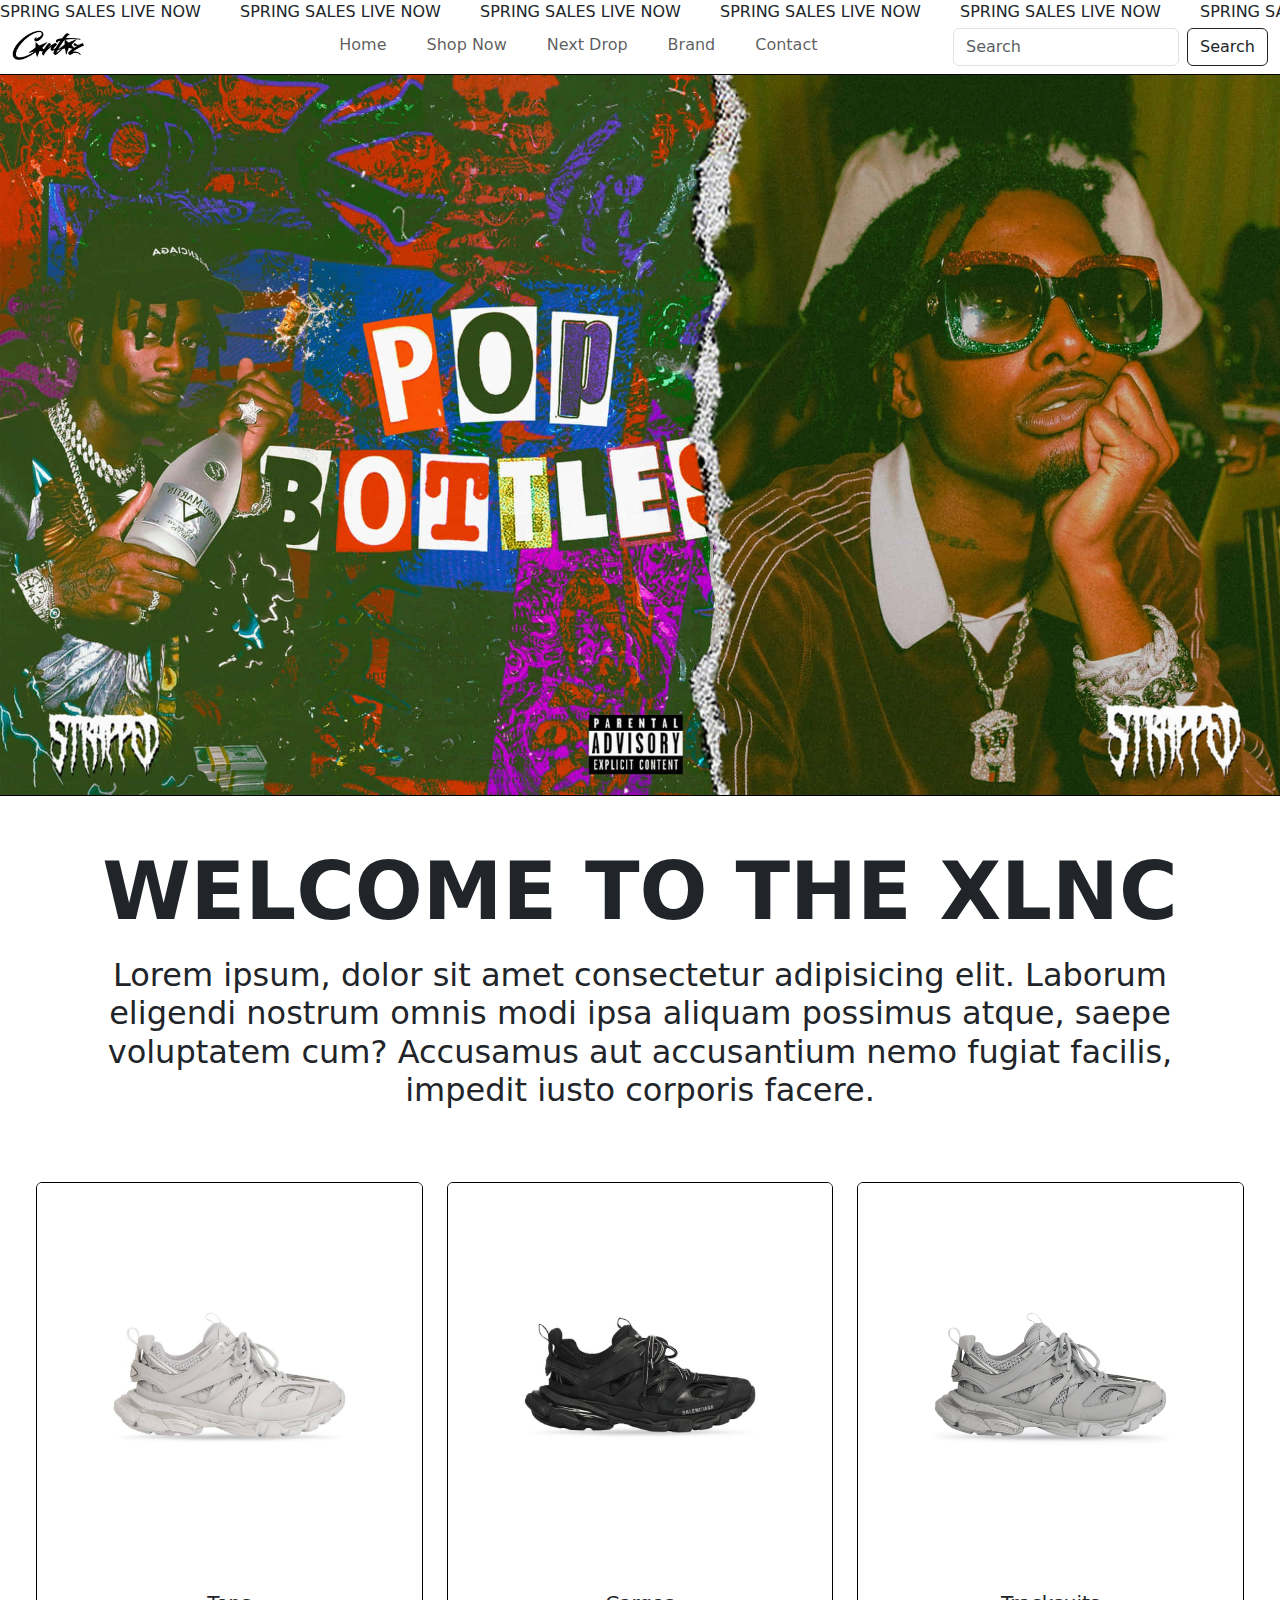
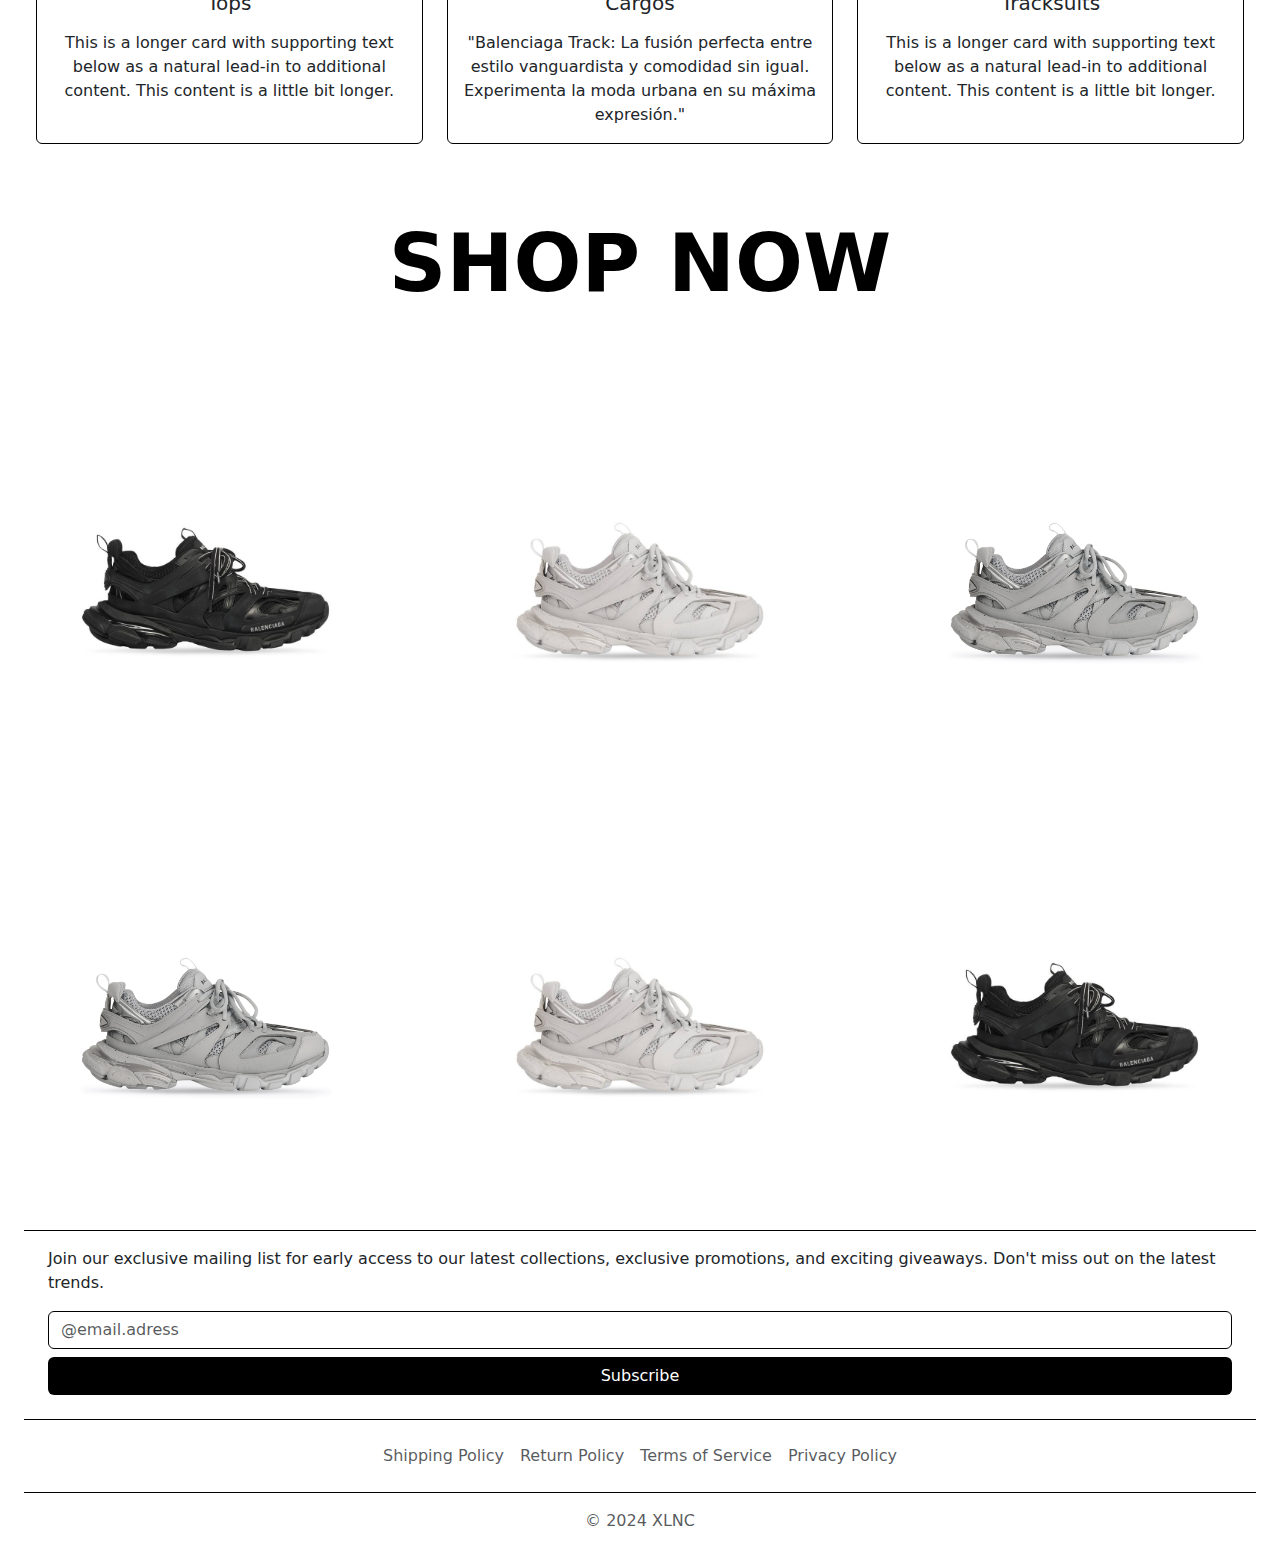
<file: XLNC-K/index.html>
<!DOCTYPE html>
<html lang="en">

<head>
    <meta charset="UTF-8">
    <meta name="viewport" content="width=device-width, initial-scale=1.0">
    <title>Under Construction</title>
    <link rel="stylesheet" href="styles.css">
    <link href="https://cdn.jsdelivr.net/npm/bootstrap@5.3.3/dist/css/bootstrap.min.css" rel="stylesheet"
        integrity="sha384-QWTKZyjpPEjISv5WaRU9OFeRpok6YctnYmDr5pNlyT2bRjXh0JMhjY6hW+ALEwIH" crossorigin="anonymous">
</head>

<body>

    <div class="marcas">

        <!-- Falta
        
        POOL LINE https://www.pool-line.com/es/
                  
        -->
        <div class="wrapper">
          <!-- Para simular el efecto de infinito duplicamos los assets -->
          <span>SPRING SALES LIVE NOW</span>
          <span>SPRING SALES LIVE NOW</span>
          <span>SPRING SALES LIVE NOW</span>
          <span>SPRING SALES LIVE NOW</span>
          <span>SPRING SALES LIVE NOW</span>
          <span>SPRING SALES LIVE NOW</span>
          <span>SPRING SALES LIVE NOW</span>
          <span>SPRING SALES LIVE NOW</span>
          <span>SPRING SALES LIVE NOW</span>
          <span>SPRING SALES LIVE NOW</span>
          <span>SPRING SALES LIVE NOW</span>
        </div>
      </div>

    <nav class="navbar navbar-expand-lg bg-body pt-0 sticky-sm-top border-bottom border-black">
        <div class="container-fluid">
            <img src="img/logo.jpg" alt="Logo" height="30">
            <button class="navbar-toggler" type="button" data-bs-toggle="collapse"
                data-bs-target="#navbarSupportedContent" aria-controls="navbarSupportedContent" aria-expanded="false"
                aria-label="Toggle navigation">
                <span class="navbar-toggler-icon"></span>
            </button>
            <div class="collapse navbar-collapse ms-5 ps-5" id="navbarSupportedContent">
                <ul class="navbar-nav me-auto mb-2 mb-lg-0 mx-auto">
                    <li class="nav-item ps-4">
                        <a class="nav-link" aria-current="page" href="index.html">Home</a>
                    </li>
                    <li class="nav-item ps-4">
                        <a class="nav-link" aria-current="page" href="shopnow.html">Shop Now</a>
                    </li>
                    <li class="nav-item ps-4">
                        <a class="nav-link" aria-current="page" href="NxtDrop.html">Next Drop</a>
                    </li>
                    <li class="nav-item ps-4">
                        <a class="nav-link" aria-current="page" href="#">Brand</a>
                    </li>
                    <li class="nav-item ps-4">
                        <a class="nav-link" aria-current="page" href="#">Contact</a>
                    </li>
                </ul>

                <form class="d-flex form-outline-dark pt-1" role="search">
                    <input class="form-control me-2" type="search" placeholder="Search" aria-label="Search">
                    <button class="btn btn-outline-dark" type="submit">Search</button>
                </form>

            </div>
        </div>
    </nav>


    <div id="carouselExampleSlidesOnly" class="carousel slide border-bottom border-black" data-bs-ride="carousel">
        <div class="carousel-inner">
            <div class="carousel-item active">
                <img src="img/carti1.jpg" class="d-block w-100" alt="Slider1">
            </div>
            <div class="carousel-item">
                <img src="img/carti2.png" class="d-block w-100" alt="Slider2">
            </div>
            <div class="carousel-item">
                <img src="img/carti3.jpg" class="d-block w-100" alt="Slider3">
            </div>
        </div>
    </div>


    <div class="container">
        <div class="dark-box pt-4 pt-4 my-4 text-center mx-auto">
            <h1 class="display-1 fw-bold mb-3">WELCOME TO THE XLNC</h1>
            <h2 class=".fs-4 text text-justify">Lorem ipsum, dolor sit amet consectetur adipisicing elit.
                Laborum eligendi nostrum omnis modi ipsa aliquam
                possimus atque, saepe voluptatem cum? Accusamus aut accusantium nemo fugiat facilis, impedit iusto
                corporis facere.
            </h2>
        </div>
    </div>


    <div class="row row-cols-1 row-cols-md-3 g-4 mx-4 mt-5">
        <div class="col">
            <div class="card h-100 border border-black">
                <img src="img/item2.jpg" class="card-img-top" alt="...">
                <div class="card-body">
                    <h5 class="card-title text-center py-2">Tops</h5>
                    <p class="card-text text-center">This is a longer card with supporting text below as a natural
                        lead-in to
                        additional content. This content is a little bit longer.</p>
                </div>
            </div>
        </div>
        <div class="col">
            <div class="card h-100 border border-black">
                <img src="img/item1.jpg" class="card-img-top" alt="...">
                <div class="card-body">
                    <h5 class="card-title text-center py-2">Cargos</h5>
                    <p class="card-text text-center">"Balenciaga Track: La fusión perfecta entre estilo vanguardista
                        y
                        comodidad sin igual. Experimenta la moda urbana en su máxima expresión."</p>
                </div>
            </div>
        </div>
        <div class="col">
            <div class="card h-100 border border-black">
                <img src="img/item3.jpg" class="card-img-top" alt="...">
                <div class="card-body">
                    <h5 class="card-title text-center py-2">Tracksuits</h5>
                    <p class="card-text text-center">This is a longer card with supporting text below as a natural
                        lead-in to
                        additional content. This content is a little bit longer.</p>
                </div>
            </div>
        </div>
    </div>


    <div class="container">
        <div class="bg-transparent text-black text-center my-4 w-auto rounded p-5">
            <a class="nav-link" aria-current="page" href="shopnow.html">
                <h1 class="fw-bold display-1 m-0">
                    SHOP NOW
                </h1>
            </a>
        </div>
    </div>

    <div class="">
        <div class="row row-cols-1 row-cols-md-3 g-4">
            <div class="col">
                <a href="#">
                    <img src="img/item1.jpg" class="img-fluid" alt="...">
                </a>
            </div>
            <div class="col">
                <a href="#">
                    <img src="img/item2.jpg" class="img-fluid" alt="...">
                </a>
            </div>
            <div class="col">
                <a href="#">
                    <img src="img/item3.jpg" class="img-fluid" alt="...">
                </a>
            </div>
            <div class="col">
                <a href="#">
                    <img src="img/item3.jpg" class="img-fluid" alt="...">
                </a>
            </div>
            <div class="col">
                <a href="#">
                    <img src="img/item2.jpg" class="img-fluid" alt="...">
                </a>
            </div>
            <div class="col">
                <a href="#">
                    <img src="img/item1.jpg" class="img-fluid" alt="...">
                </a>
            </div>
        </div>
    </div>

    <div class="border-top border-black py-3 mx-4 px-4">
        <form>
            <p>Join our exclusive mailing list for early access to our latest collections, exclusive promotions, and
                exciting giveaways. Don't miss out on the latest trends.</p>
            <div class="d-flex flex-column flex-sm-row w-100 gap-2 pb-2">
                <label for="newsletter1" class="visually-hidden">Email address</label>
                <input id="newsletter1" type="text" class="form-control border-black" placeholder="@email.adress">
            </div>
            <button class="btn btn-outline-black w-100" type="button"
                style="background-color: black; color: white;">Subscribe</button>


        </form>
    </div>

    <footer class=" pt-2 px-4">
        <ul class="nav justify-content-center border-bottom border-top border-black py-3 mb-3">
            <li class="nav-item"><a href="#" class="nav-link px-2 text-body-secondary">Shipping Policy</a></li>
            <li class="nav-item"><a href="#" class="nav-link px-2 text-body-secondary">Return Policy</a></li>
            <li class="nav-item"><a href="#" class="nav-link px-2 text-body-secondary">Terms of Service</a></li>
            <li class="nav-item"><a href="#" class="nav-link px-2 text-body-secondary">Privacy Policy</a></li>
        </ul>
        <p class="text-center text-body-secondary">© 2024 XLNC</p>
    </footer>

    <script src="https://cdn.jsdelivr.net/npm/bootstrap@5.3.3/dist/js/bootstrap.bundle.min.js"
        integrity="sha384-YvpcrYf0tY3lHB60NNkmXc5s9fDVZLESaAA55NDzOxhy9GkcIdslK1eN7N6jIeHz"
        crossorigin="anonymous"></script>
</body>

</html>
</file>
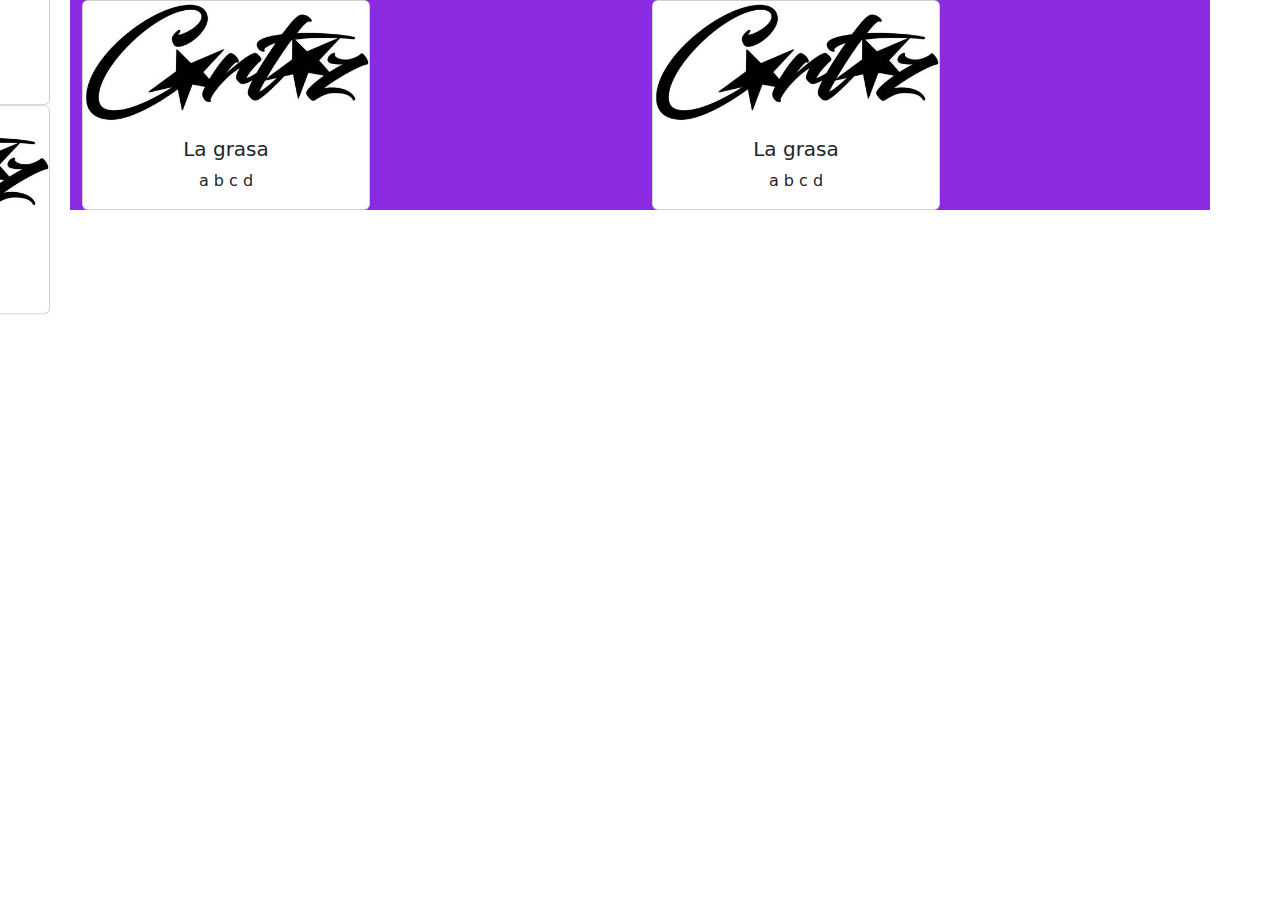
<file: NEWPAGE/cloth.html>
<!DOCTYPE html>
<html lang="en">
<head>
    <meta charset="UTF-8">
    <meta name="viewport" content="width=device-width, initial-scale=1.0">
    <link rel="stylesheet" href="cloth.css">
    <title>Ropa</title>
    <link href="https://cdn.jsdelivr.net/npm/bootstrap@5.3.3/dist/css/bootstrap.min.css" rel="stylesheet" integrity="sha384-QWTKZyjpPEjISv5WaRU9OFeRpok6YctnYmDr5pNlyT2bRjXh0JMhjY6hW+ALEwIH" crossorigin="anonymous">
</head>
<body>
    <div class="position-relative">
            <div id="container" class="container text-center">
                <div class="row row-cols-2">
        <div class="position-absolute top-0 start-40 translate-middle">   
                <div class="col">
                    <div class="card" style="width: 18rem;">
                        <img src="img/logo.jpg" class="card-img-top" alt="camiseta 1">
                        <div class="card-body">
                        <h5 class="card-title">La grasa</h5>
                        <p class="card-text">a b c d</p>
                        </div>
                    </div>
                </div>
        </div>       
        <div class="position-absolute top-100 start40 translate-middle">        
                    <div class="col">
                    <div class="card" style="width: 18rem;">
                        <img src="img/logo.jpg" class="card-img-top" alt="camiseta 1">
                        <div class="card-body">
                        <h5 class="card-title">La grasa</h5>
                        <p class="card-text">a b c d</p>
                        </div>
                    </div>
                </div>    
        </div>              
                <div class="col">
                    <div class="card" style="width: 18rem;">
                        <img src="img/logo.jpg" class="card-img-top" alt="camiseta 1">
                        <div class="card-body">
                        <h5 class="card-title">La grasa</h5>
                        <p class="card-text">a b c d</p>
                        </div>
                    </div>
                </div>          
                <div class="col">
                    <div class="card" style="width: 18rem;">
                        <img src="img/logo.jpg" class="card-img-top" alt="camiseta 1">
                        <div class="card-body">
                        <h5 class="card-title">La grasa</h5>
                        <p class="card-text">a b c d</p>
                        </div>
                    </div>
                </div>
                </div>
            </div>
 
    </div>    
    <script src="https://cdn.jsdelivr.net/npm/bootstrap@5.3.3/dist/js/bootstrap.bundle.min.js" integrity="sha384-YvpcrYf0tY3lHB60NNkmXc5s9fDVZLESaAA55NDzOxhy9GkcIdslK1eN7N6jIeHz" crossorigin="anonymous"></script>
</body>
</html>
</file>
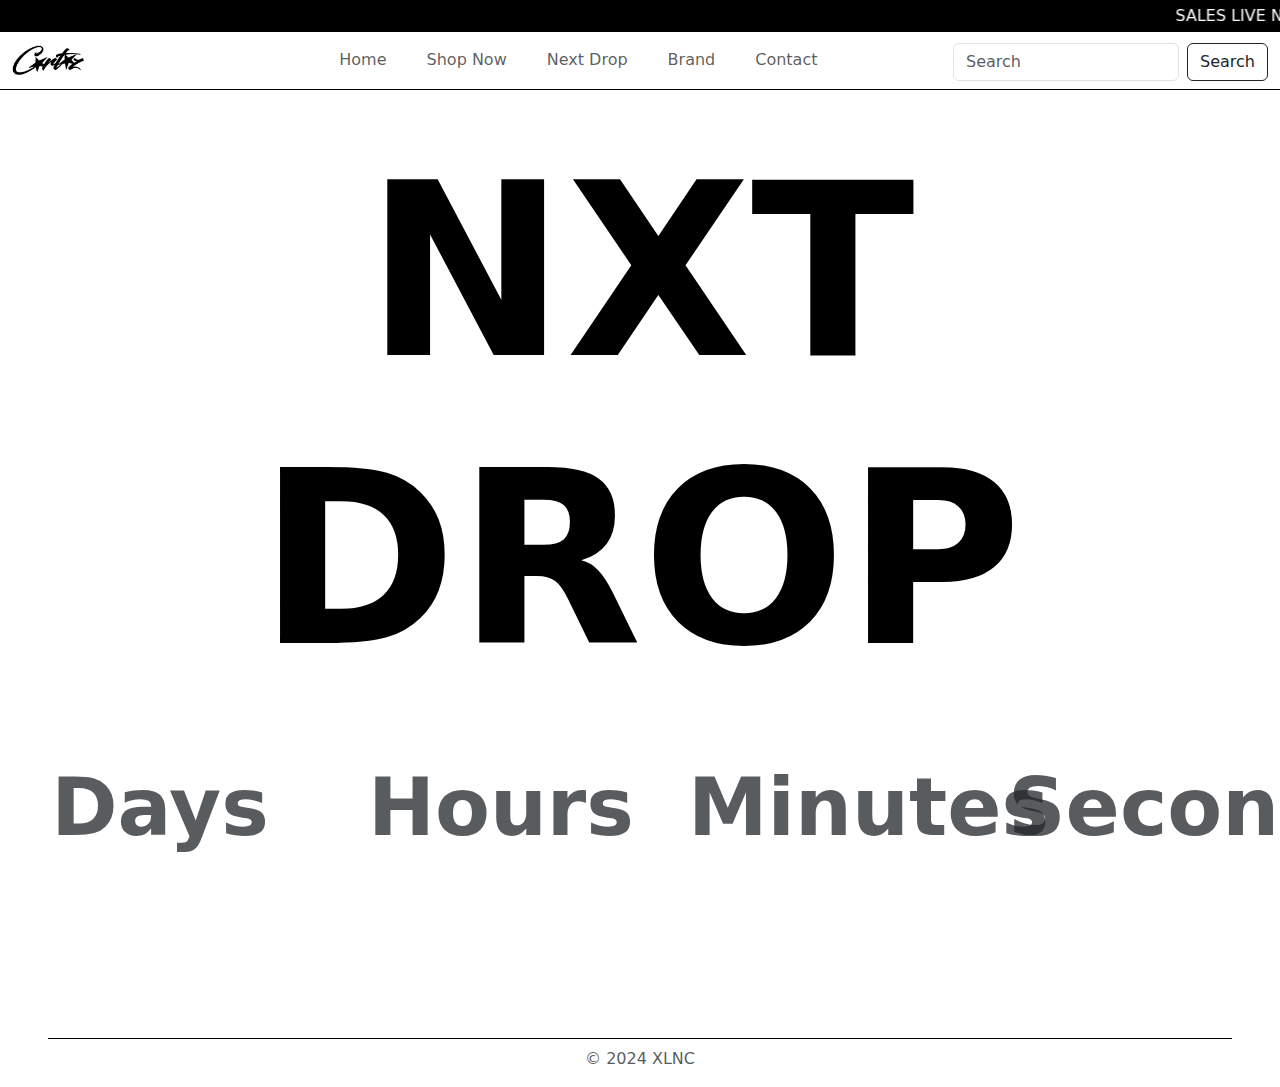
<file: XLNC-K/NxtDrop.html>
<!DOCTYPE html>
<html lang="en">

<head>
    <meta charset="UTF-8">
    <meta name="viewport" content="width=device-width, initial-scale=1.0">
    <title>Under Construction</title>
    <link rel="stylesheet" href="shopnowstyles.css">
    <script src="countdown.js"></script>
    <link href="https://cdn.jsdelivr.net/npm/bootstrap@5.3.3/dist/css/bootstrap.min.css" rel="stylesheet"
        integrity="sha384-QWTKZyjpPEjISv5WaRU9OFeRpok6YctnYmDr5pNlyT2bRjXh0JMhjY6hW+ALEwIH" crossorigin="anonymous">
</head>

<body>

    <marquee class="bg-black text-light fw-normal" scrollamount="15" loop="infinite">
        <div class="my-1 track" id="scroller">
            <div class="d-inline px-3">
                SALES LIVE NOW
            </div>
            <div class="d-inline px-3">
                SALES LIVE NOW
            </div>
            <div class="d-inline px-3">
                SALES LIVE NOW
            </div>
            <div class="d-inline px-3">
                SALES LIVE NOW
            </div>
            <div class="d-inline px-3">
                SALES LIVE NOW
            </div>
            <div class="d-inline px-3">
                SALES LIVE NOW
            </div>
            <div class="d-inline px-3">
                SALES LIVE NOW
            </div>
            <div class="d-inline px-3">
                SALES LIVE NOW
            </div>
            <div class="d-inline px-3">
                SALES LIVE NOW
            </div>
        </div>
    </marquee>

    <nav class="navbar navbar-expand-lg bg-body pt-0 sticky-sm-top border-bottom border-black pt-0 mt-0">
        <div class="container-fluid">
            <img src="img/logo.jpg" alt="Logo" height="30">
            <button class="navbar-toggler" type="button" data-bs-toggle="collapse"
                data-bs-target="#navbarSupportedContent" aria-controls="navbarSupportedContent" aria-expanded="false"
                aria-label="Toggle navigation">
                <span class="navbar-toggler-icon"></span>
            </button>
            <div class="collapse navbar-collapse ms-5 ps-5" id="navbarSupportedContent">
                <ul class="navbar-nav me-auto mb-2 mb-lg-0 mx-auto">
                    <li class="nav-item ps-4">
                        <a class="nav-link" aria-current="page" href="index.html">Home</a>
                    </li>
                    <li class="nav-item ps-4">
                        <a class="nav-link" aria-current="page" href="shopnow.html">Shop Now</a>
                    </li>
                    <li class="nav-item ps-4">
                        <a class="nav-link" aria-current="page" href="NxtDrop.html">Next Drop</a>
                    </li>
                    <li class="nav-item ps-4">
                        <a class="nav-link" aria-current="page" href="#">Brand</a>
                    </li>
                    <li class="nav-item ps-4">
                        <a class="nav-link" aria-current="page" href="#">Contact</a>
                    </li>
                </ul>

                <form class="d-flex form-outline-dark pt-1" role="search">
                    <input class="form-control me-2" type="search" placeholder="Search" aria-label="Search">
                    <button class="btn btn-outline-dark" type="submit">Search</button>
                </form>

            </div>
        </div>
    </nav>


    <div class="container-fluid d-flex justify-content-center align-items-center vh-100 pb-5 mb-5">
        <div class="text-center">
            <h1 class="display-1 fw-bolder text-black" style="font-size: 15rem;">NXT DROP</h1>
            <div id="countdown" class="row">
                <div class="col-3 p-5">
                    <div id="days" class="display-1 fw-bold" style="font-size: 10rem;"></div>
                    <div class="text-muted display-5 fw-bold" style="font-size: 5rem;">Days</div>
                </div>
                <div class="col-3 p-5">
                    <div id="hours" class="display-1 fw-bold" style="font-size: 10rem;"></div>
                    <div class="text-muted display-5 fw-bold" style="font-size: 5rem;">Hours</div>
                </div>
                <div class="col-3 p-5">
                    <div id="minutes" class="display-1 fw-bold" style="font-size: 10rem;"></div>
                    <div class="text-muted display-5 fw-bold" style="font-size: 5rem;">Minutes</div>
                </div>
                <div class="col-3 p-5">
                    <div id="seconds" class="display-1 fw-bold" style="font-size: 10rem;"></div>
                    <div class="text-muted display-5 fw-bold" style="font-size: 5rem;">Seconds</div>
                </div>
            </div>
        </div>
    </div>

    <footer class=" pt-2 px-5 mx-5 border-top border-black">
        <p class="text-center text-body-secondary">© 2024 XLNC</p>
    </footer>

    <script src="https://cdn.jsdelivr.net/npm/bootstrap@5.3.3/dist/js/bootstrap.bundle.min.js"
        integrity="sha384-YvpcrYf0tY3lHB60NNkmXc5s9fDVZLESaAA55NDzOxhy9GkcIdslK1eN7N6jIeHz"
        crossorigin="anonymous"></script>
</body>

</html>
</file>
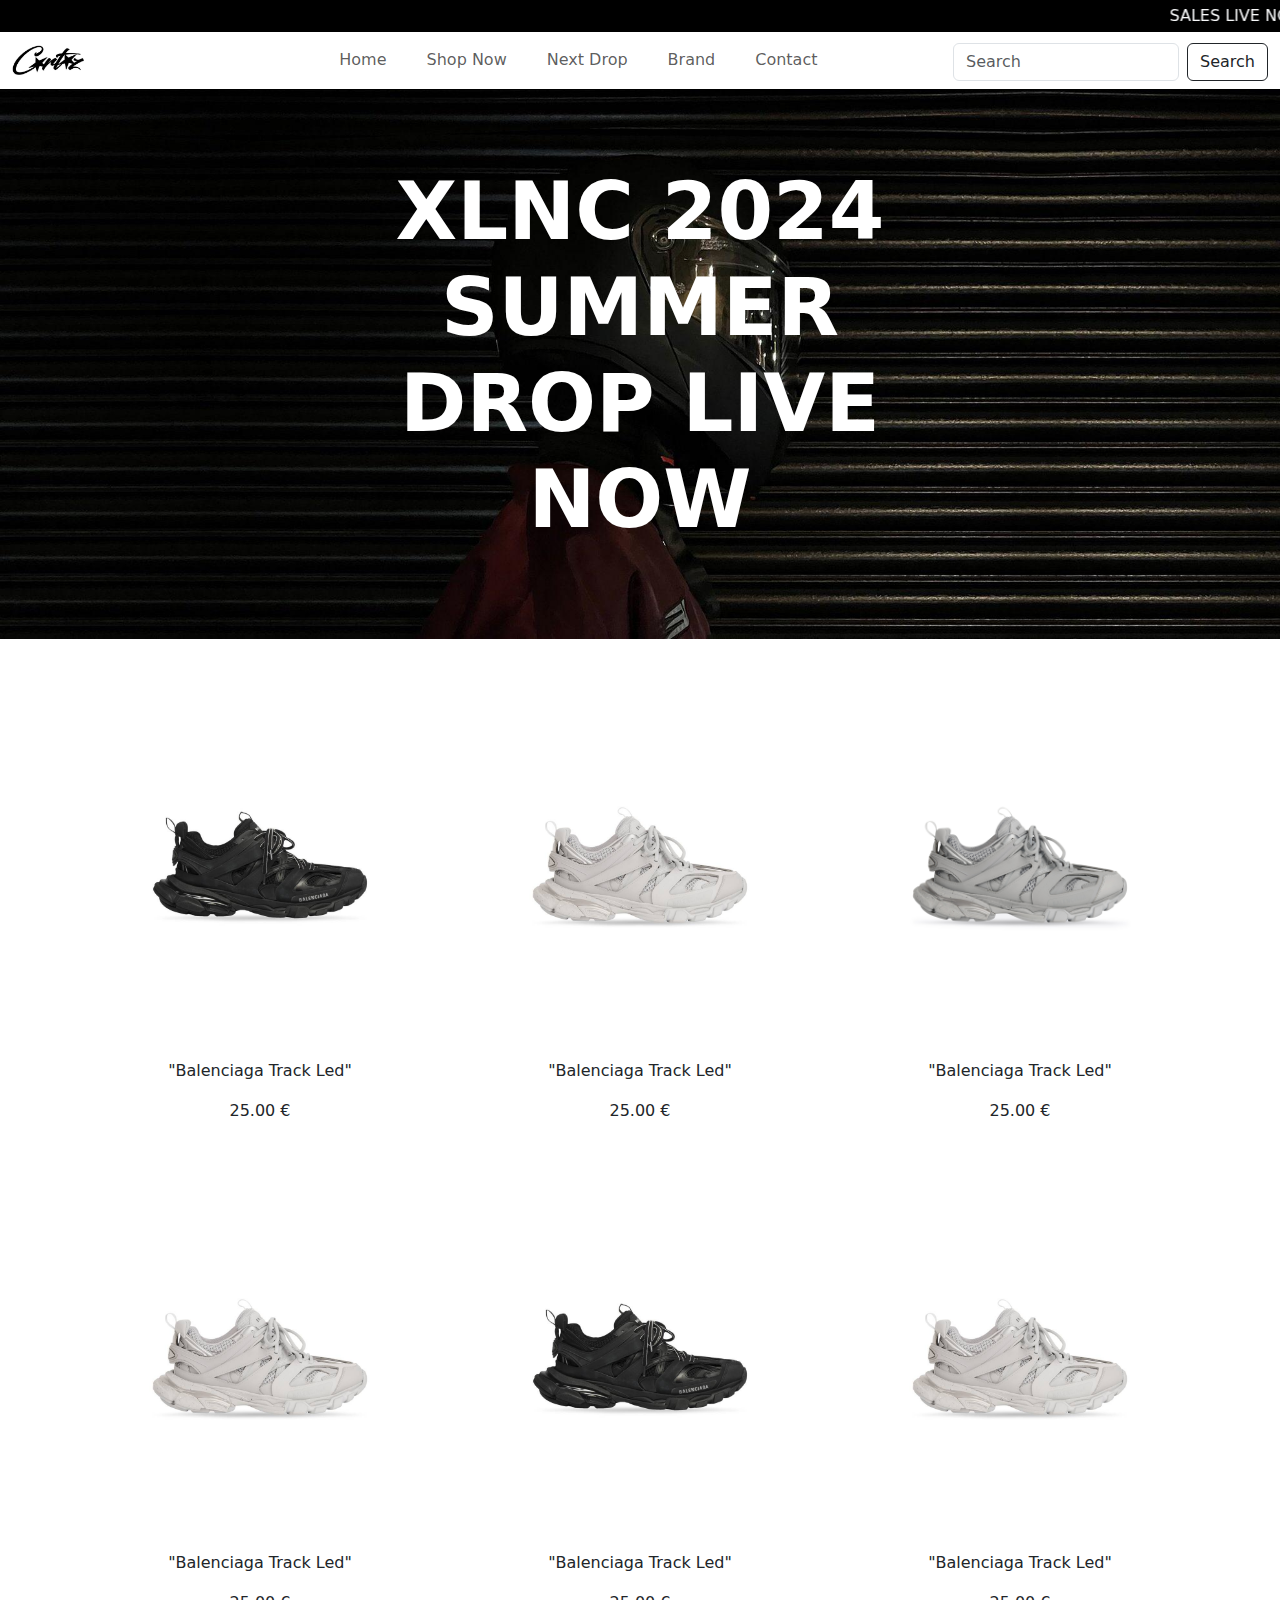
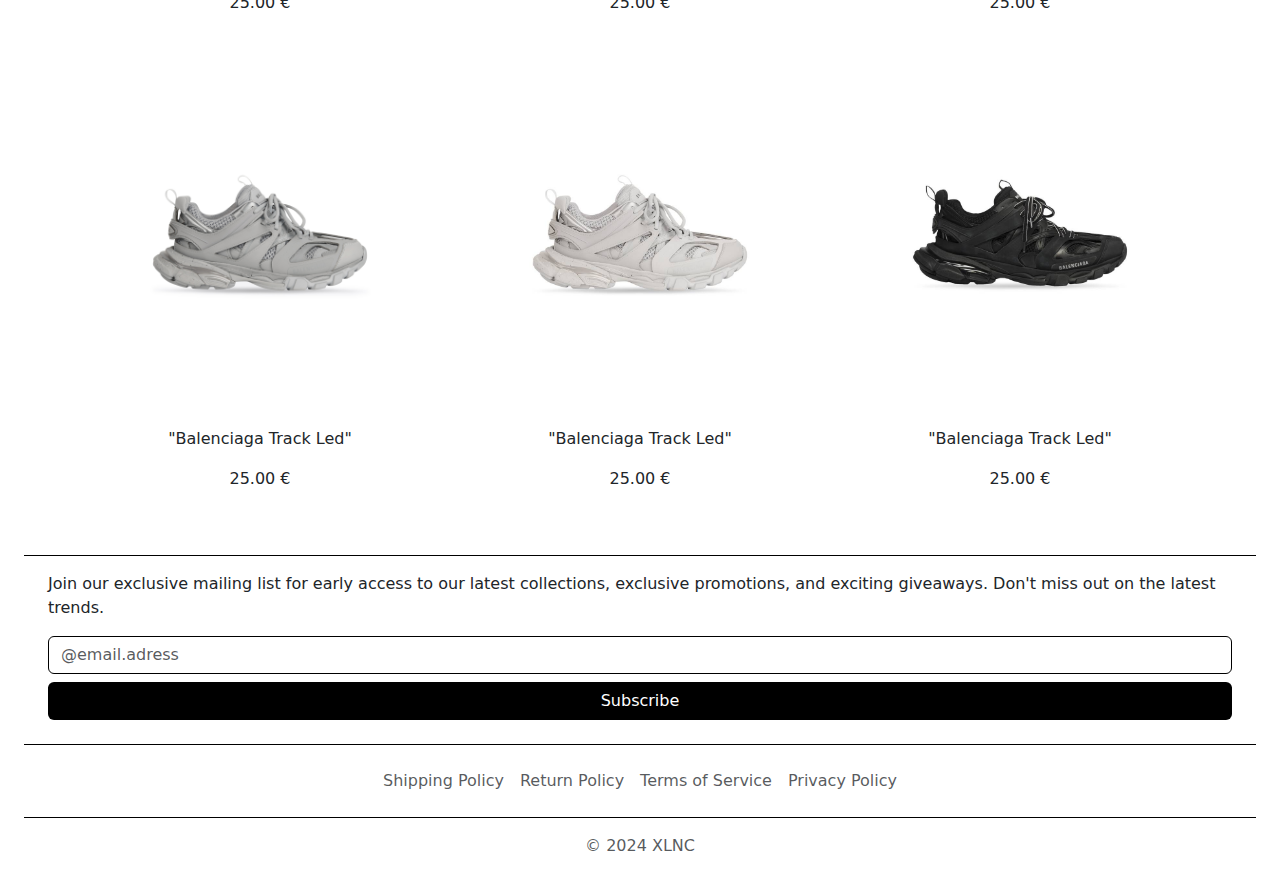
<file: XLNC-K/shopnow.html>
<!DOCTYPE html>
<html lang="en">

<head>
    <meta charset="UTF-8">
    <meta name="viewport" content="width=device-width, initial-scale=1.0">
    <title>Under Construction</title>
    <link rel="stylesheet" href="shopnowstyles.css">
    <link href="https://cdn.jsdelivr.net/npm/bootstrap@5.3.3/dist/css/bootstrap.min.css" rel="stylesheet"
        integrity="sha384-QWTKZyjpPEjISv5WaRU9OFeRpok6YctnYmDr5pNlyT2bRjXh0JMhjY6hW+ALEwIH" crossorigin="anonymous">
</head>

<body>

    <marquee class="bg-black text-light fw-normal" scrollamount="15" loop="infinite">
        <div class="my-1 track" id="scroller">
            <div class="d-inline px-3">
                SALES LIVE NOW
            </div>
            <div class="d-inline px-3">
                SALES LIVE NOW
            </div>
            <div class="d-inline px-3">
                SALES LIVE NOW
            </div>
            <div class="d-inline px-3">
                SALES LIVE NOW
            </div>
            <div class="d-inline px-3">
                SALES LIVE NOW
            </div>
            <div class="d-inline px-3">
                SALES LIVE NOW
            </div>
            <div class="d-inline px-3">
                SALES LIVE NOW
            </div>
            <div class="d-inline px-3">
                SALES LIVE NOW
            </div>
            <div class="d-inline px-3">
                SALES LIVE NOW
            </div>
        </div>
    </marquee>

    <nav class="navbar navbar-expand-lg bg-body pt-0 sticky-sm-top border-bottom border-black">
        <div class="container-fluid">
            <img src="img/logo.jpg" alt="Logo" height="30">
            <button class="navbar-toggler" type="button" data-bs-toggle="collapse"
                data-bs-target="#navbarSupportedContent" aria-controls="navbarSupportedContent" aria-expanded="false"
                aria-label="Toggle navigation">
                <span class="navbar-toggler-icon"></span>
            </button>
            <div class="collapse navbar-collapse ms-5 ps-5" id="navbarSupportedContent">
                <ul class="navbar-nav me-auto mb-2 mb-lg-0 mx-auto">
                    <li class="nav-item ps-4">
                        <a class="nav-link" aria-current="page" href="index.html">Home</a>
                    </li>
                    <li class="nav-item ps-4">
                        <a class="nav-link" aria-current="page" href="shopnow.html">Shop Now</a>
                    </li>
                    <li class="nav-item ps-4">
                        <a class="nav-link" aria-current="page" href="NxtDrop.html">Next Drop</a>
                    </li>
                    <li class="nav-item ps-4">
                        <a class="nav-link" aria-current="page" href="#">Brand</a>
                    </li>
                    <li class="nav-item ps-4">
                        <a class="nav-link" aria-current="page" href="#">Contact</a>
                    </li>
                </ul>

                <form class="d-flex form-outline-dark pt-1" role="search">
                    <input class="form-control me-2" type="search" placeholder="Search" aria-label="Search">
                    <button class="btn btn-outline-dark" type="submit">Search</button>
                </form>

            </div>
        </div>
    </nav>


    <div class="pb-4 mb-4">
        <div class="position-relative">
            <img src="img/banner2.jpg" alt="Descripción de la imagen" class="w-100">
            <div class="text-overlay position-absolute top-50 start-50 translate-middle text-center">
                <h2 class="text-white display-1 fw-bold mb-3">XLNC 2024 SUMMER DROP LIVE NOW</h2>
                <p></p>
            </div>
        </div>
    </div>


    <div class="container mb-4 pb-4">
        <div class="row row-cols-1 row-cols-md-3 row-cols-lg-3 g-4">
            <div class="col mb-3">
                <div class="card text-center border-0">
                    <a href="#">
                        <img src="img/item1.jpg" class="card-img-top img-fluid" alt="...">
                    </a>
                    <div class="card-body">
                        <p class="card-text">"Balenciaga Track Led"</p>
                        <p class="card-text">25.00 €</p>
                    </div>
                </div>
            </div>
            <div class="col mb-3">
                <div class="card text-center border-0">
                    <a href="#">
                        <img src="img/item2.jpg" class="card-img-top img-fluid" alt="...">
                    </a>
                    <div class="card-body">
                        <p class="card-text">"Balenciaga Track Led"</p>
                        <p class="card-text">25.00 €</p>
                    </div>
                </div>
            </div>
            <div class="col mb-3">
                <div class="card text-center border-0">
                    <a href="#">
                        <img src="img/item3.jpg" class="card-img-top img-fluid" alt="...">
                    </a>
                    <div class="card-body">
                        <p class="card-text">"Balenciaga Track Led"</p>
                        <p class="card-text">25.00 €</p>
                    </div>
                </div>
            </div>
            <div class="col">
                <div class="card text-center border-0">
                    <a href="#">
                        <img src="img/item2.jpg" class="card-img-top img-fluid" alt="...">
                    </a>
                    <div class="card-body">
                        <p class="card-text">"Balenciaga Track Led"</p>
                        <p class="card-text">25.00 €</p>
                    </div>
                </div>
            </div>
            <div class="col">
                <div class="card text-center border-0">
                    <a href="#">
                        <img src="img/item1.jpg" class="card-img-top img-fluid" alt="...">
                    </a>
                    <div class="card-body">
                        <p class="card-text">"Balenciaga Track Led"</p>
                        <p class="card-text">25.00 €</p>
                    </div>
                </div>
            </div>
            <div class="col">
                <div class="card text-center border-0">
                    <a href="#">
                        <img src="img/item2.jpg" class="card-img-top img-fluid" alt="...">
                    </a>
                    <div class="card-body">
                        <p class="card-text">"Balenciaga Track Led"</p>
                        <p class="card-text">25.00 €</p>
                    </div>
                </div>
            </div>
            <div class="col">
                <div class="card text-center border-0">
                    <a href="#">
                        <img src="img/item3.jpg" class="card-img-top img-fluid" alt="...">
                    </a>
                    <div class="card-body">
                        <p class="card-text">"Balenciaga Track Led"</p>
                        <p class="card-text">25.00 €</p>
                    </div>
                </div>
            </div>
            <div class="col">
                <div class="card text-center border-0">
                    <a href="#">
                        <img src="img/item2.jpg" class="card-img-top img-fluid" alt="...">
                    </a>
                    <div class="card-body">
                        <p class="card-text">"Balenciaga Track Led"</p>
                        <p class="card-text">25.00 €</p>
                    </div>
                </div>
            </div>
            <div class="col">
                <div class="card text-center border-0">
                    <a href="#">
                        <img src="img/item1.jpg" class="card-img-top img-fluid" alt="...">
                    </a>
                    <div class="card-body">
                        <p class="card-text">"Balenciaga Track Led"</p>
                        <p class="card-text">25.00 €</p>
                    </div>
                </div>
            </div>
        </div>
    </div>




    <div class="border-top border-black py-3 mx-4 px-4">
        <form>
            <p>Join our exclusive mailing list for early access to our latest collections, exclusive promotions, and
                exciting giveaways. Don't miss out on the latest trends.</p>
            <div class="d-flex flex-column flex-sm-row w-100 gap-2 pb-2">
                <label for="newsletter1" class="visually-hidden">Email address</label>
                <input id="newsletter1" type="text" class="form-control border-black" placeholder="@email.adress">
            </div>
            <button class="btn btn-outline-black w-100" type="button"
                style="background-color: black; color: white;">Subscribe</button>


        </form>
    </div>

    <footer class=" pt-2 px-4">
        <ul class="nav justify-content-center border-bottom border-top border-black py-3 mb-3">
            <li class="nav-item"><a href="#" class="nav-link px-2 text-body-secondary">Shipping Policy</a></li>
            <li class="nav-item"><a href="#" class="nav-link px-2 text-body-secondary">Return Policy</a></li>
            <li class="nav-item"><a href="#" class="nav-link px-2 text-body-secondary">Terms of Service</a></li>
            <li class="nav-item"><a href="#" class="nav-link px-2 text-body-secondary">Privacy Policy</a></li>
        </ul>
        <p class="text-center text-body-secondary">© 2024 XLNC</p>
    </footer>

    <script src="https://cdn.jsdelivr.net/npm/bootstrap@5.3.3/dist/js/bootstrap.bundle.min.js"
        integrity="sha384-YvpcrYf0tY3lHB60NNkmXc5s9fDVZLESaAA55NDzOxhy9GkcIdslK1eN7N6jIeHz"
        crossorigin="anonymous"></script>
</body>

</html>
</file>
<file: XLNC-K/styles.css>
.marcas {
    overflow: hidden;
}

.wrapper {
    display: grid;
    grid-auto-flow: column;
    grid-auto-columns: 15rem;
  
    justify-items: stretch;
    animation: scroll 10s linear infinite;
  }

  @keyframes scroll {
  to {
    translate: calc(-4 * 15rem);
  }
}
</file>
<file: NEWPAGE/cloth.css>
#container {
  background-color:blueviolet;
}
</file>
<file: XLNC-K/shopnowstyles.css>
.marquee-container {
    overflow: hidden;
    white-space: nowrap;
    width: 100%;
    position: relative;
}

.marquee-content {
    display: inline-block;
    position: absolute;
    animation: marquee 20s linear infinite;
}

@keyframes marquee {
    0% {
        transform: translateX(0%);
    }

    100% {
        transform: translateX(-100%);
    }
}

.card-img-top {
    transition: transform 0.3s ease;
}

.card-img-top:hover {
    transform: scale(1.05);
}
</file>
